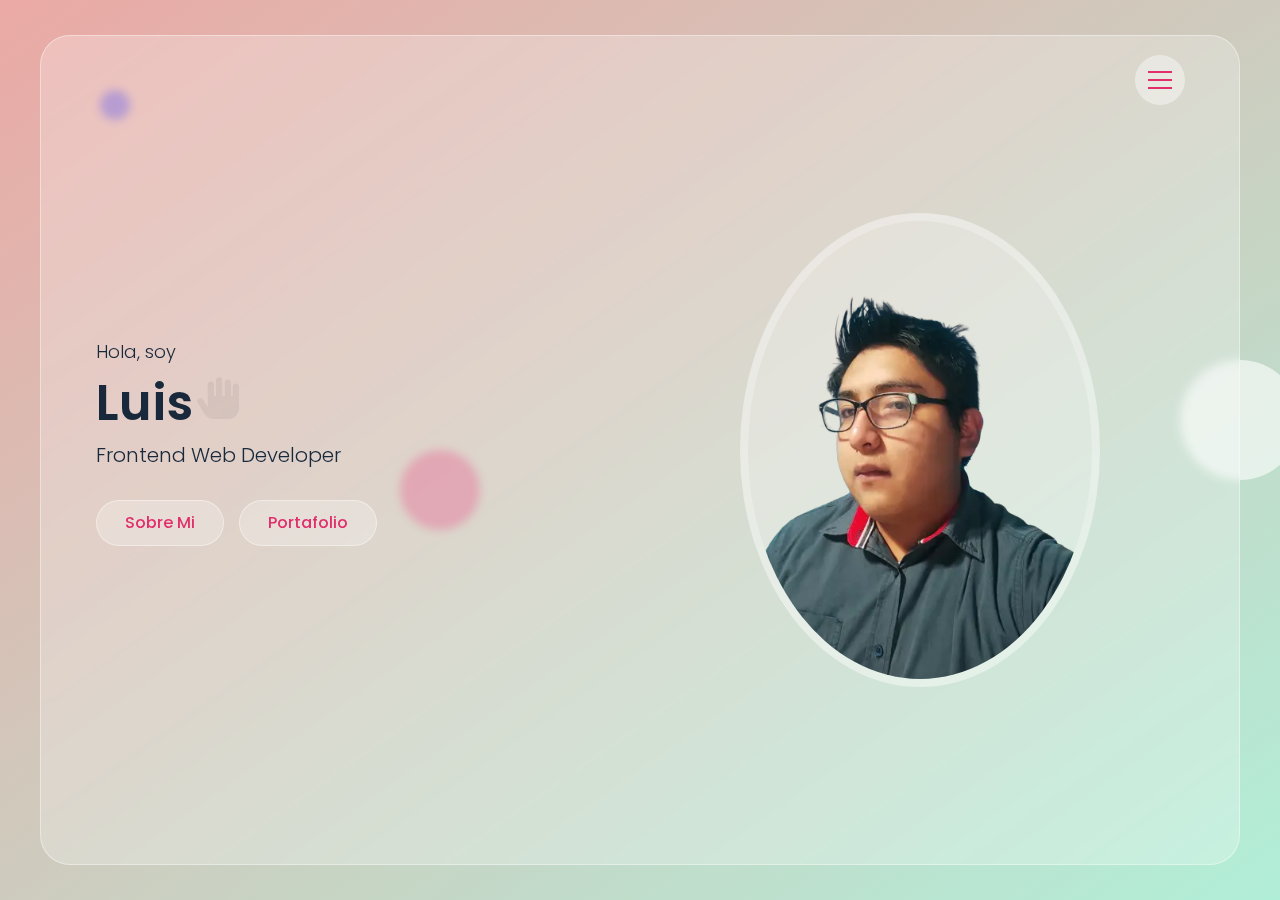
<file: Index.html>
<!DOCTYPE html>
<html lang="es">
  <head>
    <meta charset="UTF-8" />
    <meta http-equiv="X-UA-Compatible" content="IE=edge,chrome=1" />
    <meta name="viewport" content="width=device-width,initial-scale=1" />
    <meta name="description" content="Este es mi portafolio web aquí colocare todos los proyectos que realice de forma personal como laboral puedes ingresar y si te interesan alguno puedes contactarme ">
    <meta name="keywords" content="Diseño web">
    <meta name="languaje" content="spanish">
    <meta name="copyright" content="Luis Angel Apolinar Rufino">
    <meta name="autor" content="Luis Angel Apolinar Rufino" >
    <meta name="audience" content="all">
    <meta name="robots" content="index,all,follow">
    <title>Mi portafolio web, entra y conoce mi trabajo, se que te va a gustar</title>
    <link rel="stylesheet" href="css/estilo.css" />
    <link rel="stylesheet" href="css/font-aweson.css" />
    <link
      href="https://unpkg.com/boxicons@2.1.1/css/boxicons.min.css"
      rel="stylesheet"
    />
    <link rel="icon" type="image/x-icon" href="img/Logo pueba.png">
  </head>
  <body>
    <div class="page-loader">
      <div></div>
      <div></div>
      <div></div>
    </div>
    <div class="bg-circles">
      <div class="circle-1"></div>
      <div class="circle-2"></div>
      <div class="circle-3"></div>
    </div>
    <div class="overlay"></div>
    <div class="main hidden">
      <header class="header">
        <div class="container">
          <div class="row flex-end">
            <button type="button" class="nav-toggler"><span></span></button>
            <nav class="nav">
              <div class="nav-inner">
                <ul>
                  <li><a href="#home" class="nav-item link-item">Inicio</a></li>
                  <li>
                    <a href="#about" class="nav-item link-item">Sobre mi</a>
                  </li>
                  <li>
                    <a href="#portfolio" class="nav-item link-item"
                      >Portafolio</a
                    >
                  </li>
                  <li>
                    <a href="#contact" class="nav-item link-item">Contacto</a>
                  </li>
                </ul>
              </div>
            </nav>
          </div>
        </div>
      </header>
      <section class="home-section align-items-center" id="home">
        <div class="container">
          <div class="row align-items-center">
            <div class="home-text">
              <p>Hola, soy</p>
              <h1>
                Luis<i
                  class="bx bxs-hand bx-tada"
                  style="color: rgba(52, 53, 53, 0.08)"
                ></i>
              </h1>
              <h2>Frontend Web developer</h2>
              <a href="#about" class="btn link-item">Sobre mi</a
              ><a href="#portfolio" class="btn link-item">Portafolio</a>
            </div>
            <div class="home-img">
              <div class="img-box">
                <img src="img/perfil.webp" alt="imagen de perfil" />
              </div>
            </div>
          </div>
        </div>
      </section>
      <section class="about-section sec-padding" id="about">
        <div class="container">
          <div class="row">
            <div class="section-title"><h2>Sobre mi</h2></div>
          </div>
          <div class="row">
            <div class="about-img">
              <div class="img-box"><img src="img/about.webp" alt="imagen sobre mi" /></div>
            </div>
            <div class="about-text">
              <p>
                He estudiado por un largo tiempo las formas de como crear una página web a través de las tecnología estandaras como Html,CSS javascript e incluso librerias paras crear increibles movimientos, 
                sigo aprendiendo a usar Wordpress y si no se como crearlo me pongo a investigarlo hasta saber.
              </p>
              <h3>Skill</h3>
              <div class="skills">
                <div class="skill-item">
                  <i class="bx bx-code-alt bx-sm"></i>Diseño web
                </div>
                <div class="skill-item">
                  <i class="bx bxl-wordpress bx-sm"></i>Diseño web con Wordpress
                </div>
                <div class="skill-item">
                  <i class="bx bx-mobile-alt bx-sm"></i>Diseño Responsive
                </div>
                <div class="skill-item">
                  <i class="bx bx-store bx-sm"></i>Ecommerce con Wordpress
                </div>
              </div>
            </div>
          </div>
        </div>
      </section>
      <section class="portfolio-section sec-padding" id="portfolio">
        <div class="container">
          <div class="row">
            <div class="section-title"><h2>Trabajos recientes</h2></div>
          </div>
          <div class="row">
            <div class="grid-row">
              <div class="portfolio-item">
                <div class="portfolio-item-thumbnail">
                  <img src="img/portfolio/Helado.webp" alt="Imagen Heladeria Nelly" />
                  <h3 class="portfolio-item-title">
                    Heladeria Nelly
                  </h3>
                  <button type="button" class="btn view-project-btn">
                    En construción
                  </button>
                  <div class="portfolio-item-details">
                    <div class="description">
                      <p>
                        Heladería Nelly es un proyecto que todavía sigue en desarollo pero se puede ingresar a observar con el link de abajo 
                      </p>
                    </div>
                    <div class="general-info">
                      <ul>
                        <li>
                       <span
                            ><a
                              href="https://nelly1.netlify.app/"
                              target="_blank"
                              >Nelly</a
                            ></span
                          >
                        </li>
                      </ul>
                    </div>
                  </div>
                </div>
              </div>
            </div>
          </div>
        </div>
      </section>
    </div>
    <section class="contact-section sec-padding" id="contact">
      <div class="container">
        <div class="row">
          <div class="section-title"><h2>Contacta me</h2></div>
        </div>
        <div class="row">
          <div class="contact-form">
            <form action="https://formsubmit.co/LuisAnge2022@outlook.es" method="POST" id="formulario" >
            >
              <div class="row">
                <div class="input-group">
                  <input
                    type="text"
                    class="input-control"
                    id="nombre"
                    name="nombre"
                    placeholder="Nombre"
                    
                 
                  />
                </div>
                <div class="input-group">
                  <input
                    type="text"
                    class="input-control"
                    id="email"
                    name="email"
                    placeholder="Correo electronico"
                    
                    
                  />
                </div>
                <div class="input-group">
                  <input
                    type="text"
                    class="input-control"
                    id="subject"
                    name="subject"
                    placeholder="subject"
                    
                  />
                </div>
                <div class="input-group">
                  <textarea
                    placeholder="Message"
                    class="input-control"
                    id="message"
                    name="message"
                  ></textarea>
                </div>
                <div class="submit-btn">
                  <button type="submit" name="submit" class="btn">
                    <input type="hidden" name="_captcha" value="false">
                    <input type="hidden" name="_next" value="https://luis-angel01.netlify.app/">
                    Enviar
                  </button>
                </div>
              </div>
            </form>
          </div>
          <div class="contact-info">
            <div class="contact-info-item">
              <h3>follow me</h3>
              <div class="social-links">
                <a href="https://www.facebook.com/" target="_blank"
                  ><i class="fab fa-facebook"></i></a
                ><a href="https://twitter.com/home" target="_blank"
                  ><i class="fab fa-twitter"></i></a
                ><a href="https://www.instagram.com/" target="_blank"
                  ><i class="fab fa-instagram"></i
                ></a>
              </div>
            </div>
          </div>
        </div>
      </div>
    </section>
    <div class="portfolio-popup">
      <div class="pp-inner">
        <div class="pp-content">
          <div class="pp-header">
            <button type="button" class="btn pp-close">
              <i class="fas fa-times"></i>
            </button>
            <div class="pp-thumbnail">
              <img src="img/portfolio/Helado.webp" class="img" alt="Portafolio web" />
            </div>
            <h3>ddddd</h3>
          </div>
          <div class="pp-body"><h1>Hola</h1></div>
        </div>
      </div>
    </div>
    <script src="js/app.js"></script>
  </body>
</html>
</file>
<file: css/estilo.css>
@import url("https://fonts.googleapis.com/css2?family=Poppins:wght@300;400;500;600;700&display=swap");
:root {
  --main--color: #e02f6b;
  --blue: #00f;
  --blue-dark: #18293c;
  --gren-yellow: #cddc39;
  --pink-ligth: #efa2b4;
  --cyan-ligth: #aef1ee;
  --white: #fff;
  --white-alpha-40: rgba(255, 255, 255, 0.4);
  --white-alpha-25: rgba(255, 255, 255, 0.25);
  --backdrop-filter-blur: blur(0.3rem);
}
* {
  box-sizing: border-box;
  padding: 0;
  margin: 0;
  outline: none;
}
:before,
:after {
  box-sizing: border-box;
}

body {
  min-height: 100vh;
  background-image: linear-gradient(
    to bottom right,
    var(--pink-ligth),
    var(--cyan-ligth)
  );
  font-size: 1rem;
  color: var(--blue-dark);
  line-height: 1.5;
  overflow-x: hidden;
  -webkit-tap-highlight-color: transparent;
  padding: 5vh 0.9375rem;
  font-family: "Poppins", sans-serif;
  font-weight: 300;
  background-attachment: fixed;
  padding: 2.1875rem 0.9375rem;
}
.body.hide-scrolling {
  overflow-y: hidden;
}
body:before {
  content: "";
  position: fixed;
  left: 0;
  top: 0;
  height: 100%;
  width: 100%;
  background-color: var(--gren-yellow);
  z-index: -1;
  opacity: 0.12;
}
a {
  text-decoration: none;
}
h1,
h2 {
  font-weight: 600;
}
h3,
h4,
h5,
h6 {
  font-weight: 500;
}
img {
  max-width: 62rem;
  vertical-align: middle;
}
ul {
  list-style: none;
}
section {
  background-color: var(--white-alpha-25);
  border: 1px solid var(--white-alpha-40);
  min-height: calc(100vh - 4.375rem);
  border-radius: 1.875rem;
  backdrop-filter: var(--backdrop-filter-blur);
  display: none;
}
section.active {
  display: block;
  animation: fadeIn 0.5s ease-in-out forwards;
}
section.fade-out {
  animation: fadeout 0.5s ease-in-out forwards;
}
.main {
  max-width: 75rem;
  margin: auto;
  transition: all 0.5s ease-in-out;
  position: relative;
}
.main.fade-out {
  opacity: 0;
}
.container {
  padding: 0 2.5rem;
  width: 100%;
}
.row {
  display: flex;
  flex-wrap: wrap;
}
.align-items-center {
  align-items: center;
}
.hidden {
  display: none !important;
}
.sec-padding {
  padding: 5.5rem 0;
}
.flex-end {
  justify-content: flex-end;
}
.section-title {
  padding: 0 0.9375rem;
  width: 100%;
  text-align: center;
}
.section-title {
  font-size: 2.5rem;
  text-transform: capitalize;
  margin-bottom: 2.5rem;
}
.btn {
  line-height: 1.5;
  background-color: var(--white-alpha-25);
  border: 1px solid var(--white-alpha-40);
  padding: 0.625rem 1.75rem;
  display: inline-block;
  border-radius: 1.875rem;
  color: var(--main--color);
  font-weight: 500;
  text-transform: capitalize;
  font-family: inherit;
  font-size: 1rem;
  cursor: pointer;
  user-select: none;
  position: relative;
  overflow: hidden;
  vertical-align: middle;
  transition: color 0.3s ease;
}
.btn:before {
  content: "";
  position: absolute;
  left: 0;
  top: 0;
  height: 100%;
  width: 0;
  background-color: var(--main--color);
  z-index: -1;
  transition: width 0.3s ease;
}
.btn:hover:before {
  width: 100%;
}
.btn:hover {
  color: var(--white);
}
@keyframes fadeIn {
  0% {
    opacity: 0;
  }
  100% {
    opacity: 1;
  }
}
@keyframes fadeout {
  0% {
    opacity: 1;
  }
  100% {
    opacity: 0;
  }
}
@keyframes zoomInOut {
  0%,
  100% {
    transform: scale(0.5);
  }
  50% {
    transform: scale(1);
  }
}
@keyframes bounceTop {
  0%,
  100% {
    transform: translateY(-3.125rem);
  }
  50% {
    transform: translateY(0rem);
  }
}
@keyframes spin {
  0% {
    transform: rotate(0deg);
  }
  100% {
    transform: rotate(360degw);
  }
}
.bg-circles {
  position: fixed;
  top: 0;
  height: 100%;
  max-width: 75rem;
  width: calc(100% - 1.875rem);
  left: 50%;
  transform: translateX(-50%);
}
.bg-circles div {
  position: absolute;
  border-radius: 50%;
}
.bg-circles .circle-1 {
  height: 1.875rem;
  width: 1.875rem;
  background-color: var(--blue);
  left: 5%;
  top: 10%;
  opacity: 0.3;
  animation: zoomInOut 8s linear infinite;
}
.bg-circles .circle-2 {
  height: 5rem;
  width: 5rem;
  background-color: var(--main--color);
  left: 30%;
  top: 50%;
  opacity: 0.4;
  animation: bounceTop 5s ease-in-out infinite;
}
.bg-circles .circle-3 {
  height: 7.5rem;
  width: 7.5rem;
  background-color: var(--white);
  top: 40%;
  right: -3.75rem;
  opacity: 0.6;
}
.bg-circles .circle-4 {
  height: 3.125rem;
  width: 3.125rem;
  background-color: var(--gren-yellow);
  top: 80%;
  left: 1.875rem;
  opacity: 0.6;
}
.overlay {
  position: fixed;
  left: 0;
  top: 0;
  height: 100%;
  width: 100%;
  z-index: 200;
  background-color: transparent;
  visibility: hidden;
}
.overlay.active {
  visibility: visible;
}
.page-loader {
  position: fixed;
  left: 0;
  top: 0;
  height: 100%;
  width: 100%;
  z-index: 999;
  background-color: var(--white-alpha-25);
  backdrop-filter: var(--white-alpha-40);
  display: flex;
  align-items: center;
  justify-content: center;
  transition: opacity 0.6s ease;
}
.page-loader .fade-out {
  opacity: 0;
}
.page-loader div {
  border: 2px solid transparent;
  position: absolute;
  border-radius: 50%;
  opacity: 0.6;
  border-top-color: transparent !important;
  border-bottom-color: transparent !important;
  animation: spin 1s linear infinite;
}
.page-loader div:nth-child(1) {
  height: 3.75rem;
  width: 3.75rem;
  border-color: var(--main--color);
}
.page-loader div:nth-child(2) {
  height: 2.813rem;
  width: 2.813rem;
  border-color: var(--blue);
  animation-duration: 1.2s;
}
.page-loader div:nth-child(3) {
  height: 1.875rem;
  width: 1.875rem;
  border-color: var(--gren-yellow);
}
.header {
  position: absolute;
  left: 0;
  top: 0;
  width: 100%;
  z-index: 1;
  padding: 1.25rem 0 0;
}
.header.active {
  position: relative;
  top: 2.1875rem;
  padding: 1.25rem 0.9375rem;
}
.header.active .container {
  max-width: 75rem;
  margin: auto;
}
.header .nav-toggler {
  width: 3.125rem;
  height: 3.125rem;
  border: none;
  cursor: pointer;
  border-radius: 50%;
  background-color: var(--white-alpha-25);
  background-color: var(--white-alpha-40);
  display: flex;
  align-items: center;
  justify-content: center;
  margin: 0 0.9375rem;
  z-index: 1;
  transition: opacity 0.5s ease-in-out;
}
.header .nav-toggler.hide {
  opacity: 0;
  transition: none;
}
.header .nav-toggler span {
  height: 0.125rem;
  width: 1.5rem;
  background-color: var(--main--color);
  position: relative;
  transition: background-color 0.3s ease;
}
.header.active .nav-toggler span {
  background-color: transparent;
}
.header .nav-toggler span:before,
.header .nav-toggler span:after {
  content: "";
  position: absolute;
  top: 0;
  width: 100%;
  height: 100%;
  background-color: var(--main--color);
  transition: all 0.3s ease;
}
.header .nav-toggler span:before {
  left: 0;
  transform: translateY(-0.5rem);
}
.header .nav-toggler span:after {
  right: 0;
  transform: translateY(0.5rem);
}
.header.active .nav-toggler span:before {
  transform: rotate(45deg);
}
.header.active .nav-toggler span:after {
  transform: rotate(-45deg);
}
.header:not(.active) .nav-toggler:hover span:before,
.header:not(.active) .nav-toggler:hover span:after {
  width: 50%;
}
.header .nav {
  position: fixed;
  left: 0;
  top: 0;
  height: 100%;
  width: 100%;
  padding: 2.1875rem 0.9375rem;
  overflow-y: auto;
  visibility: hidden;
}
.header.active .nav {
  visibility: visible;
}
.header .nav-inner {
  min-width: calc(100vh -4.375rem);
  max-width: 75rem;
  margin: auto;
  background-color: var(--white-alpha-25);
  border: 1px solid var(--white-alpha-40);
  backdrop-filter: var(--backdrop-filter-blur);
  padding: 3.125rem 0;
  border-radius: 1.875rem;
  display: flex;
  align-items: center;
  justify-content: center;
  opacity: 0;
  transition: all 0.5s ease;
}
.header.active .nav-inner {
  opacity: 1;
}
.header .nav-inner ul li {
  text-align: center;
}
.header .nav-inner ul li a {
  font-size: 2.5rem;
  text-transform: capitalize;
  color: var(--blue-dark);
  display: block;
  font-weight: 500;
  padding: 0.5rem 0.9375rem;
  transition: color 0.3s;
  position: relative;
}
.header .nav-inner ul li a:before {
  content: "";
  position: absolute;
  right: 0;
  bottom: 0;
  height: 50%;
  width: 0;
  background-color: var(--white-alpha-25);
  z-index: -1;
  transition: width 0.5s ease;
}
.header .nav-inner ul li a:hover:before {
  width: 100%;
}
.header .nav-inner ul li a:hover {
  color: var(--main--color);
}
.home-section {
  padding: 7.5rem 0;
}
.home-section.active {
  display: flex;
}
.home-text,
.home-img {
  width: 50%;
  padding: 0.9375rem;
}
.home-text p {
  font-size: 1.125rem;
}
.home-text h1 {
  font-size: 3.125rem;
  text-transform: capitalize;
}
.home-text h2 {
  font-size: 1.25rem;
  text-transform: capitalize;
  font-weight: 300;
  margin: 0 0 1.875rem;
}
.home-text .btn {
  margin: 0 0.9375rem 0.9375rem 0;
}
.home-img .img-box {
  max-width: 22.5rem;
  background-color: var(--white-alpha-25);
  border-radius: 50%;
  border: 0.5rem solid var(--white-alpha-25);
  margin: auto;
}
.home-img .img-box img {
  width: 100%;
  border-radius: 50%;
}
.about-img {
  width: 40%;
  padding: 0 0.9375rem;
}
.about-text {
  width: 60%;
  padding: 0 0.9375rem;
}
.about-img .img-box {
  background-color: var(--white-alpha-25);
  max-width: 23.75rem;
  border: 1px solid var(--white-alpha-40);
  margin: auto;
  border-radius: 0.625rem;
}
.about-img .img-box img {
  width: 100%;
}
.about-text h3 {
  text-transform: capitalize;
  font-size: 1.25rem;
  margin: 1.25rem 0;
}
.about-text .skills {
  display: flex;
  flex-wrap: wrap;
}
.about-text .skill-item {
  background-color: var(--white-alpha-25);
  border: 1px solid var(--white-alpha-40);
  padding: 0.3125rem 0.9375rem;
  margin: 0 0.625rem 0.625rem 0;
  text-transform: capitalize;
  border-radius: 1.25rem;
}
.grid-row {
  display: grid;
  grid-template-columns: repeat(3, 1fr);
}
.portfolio-section {
  padding-bottom: 3.125rem;
}
.portfolio-item {
  margin: 0 0.9375rem 1.875rem;
}
.portfolio-item-thumbnail {
  padding: 0.625rem;
  background-color: var(--white-alpha-25);
  background-color: var(--white-alpha-40);
  border-radius: 0.625rem;
}
.portfolio-item-thumbnail img {
  width: 100%;
  border-radius: 0.625rem;
}
.portfolio-item h3 {
  font-size: 1.25rem;
  text-transform: capitalize;
  margin: 1.25rem 0;
}
.portfolio-item-details {
  display: none;
}
.portfolio-popup {
  position: fixed;
  left: 0;
  top: 0;
  height: 100%;
  width: 100%;
  z-index: 200;
  visibility: hidden;
}
.portfolio-popup.open {
  visibility: visible;
  overflow-y: auto;
}
.pp-inner {
  min-height: 100vh;
  padding: 2.5rem 0.9375rem;
  display: flex;
  align-items: center;
  justify-content: center;
}
.pp-content {
  background-color: var(--white-alpha-25);
  padding: 1.875rem;
  border-radius: 1.875rem;
  max-width: 66.25rem;
  width: 100%;
  border: 1px solid var(--white-alpha-40);
  backdrop-filter: var(--backdrop-filter-blur);
  opacity: 0;
  transform: scale(0.9);
}
.portfolio-popup.open .pp-content {
  opacity: 1;
  transform: scale(1);
  transition: all 0.5s ease;
}
.pp-header {
  position: relative;
}
.pp-header .btn {
  height: 2.5rem;
  width: 2.5rem;
  padding: 0;
  display: flex;
  align-items: center;
  justify-content: center;
  position: absolute;
  right: -2.5rem;
  top: -2.5rem;
}
.pp-thumbnail img {
  border-radius: 0.625rem;
}
.pp-header h3 {
  font-size: 1.5625rem;
  text-transform: capitalize;
  margin: 1.25rem 0 0.9375rem;
}
.pp-body .description {
  margin-bottom: 1.25rem;
}
.pp-body .general-info li {
  margin-bottom: 0.625rem;
  font-weight: 500;
  text-transform: capitalize;
}
.pp-body .general-info li span {
  font-family: 300;
}
.pp-body .general-info li a {
  text-transform: lowercase;
  color: var(--main--color);
}
.contact-form,
.contact-info {
  width: 50%;
  padding: 0 0.9375rem;
}
.contact-form .input-group {
  width: 100%;
  margin-bottom: 1.875rem;
}
.contact-form .input-control::placeholder {
  color: var(--blue-dark);
  opacity: 0.8;
  font-weight: 300;
}
.contact-form .input-control {
  display: block;
  width: 100%;
  height: 3.125rem;
  border-radius: 1.5625rem;
  border: none;
  font-family: inherit;
  font-weight: 400;
  font-size: 1rem;
  background-color: var(--white-alpha-25);
  padding: 0 1.25rem;
  color: var(--blue-dark);
  border: 1px solid transparent;
  transition: border-color 0.3s ease;
}
.contact-form .input-control:focus {
  border-color: var(--white-alpha-40);
}
.contact-form textarea.input-control {
  height: 7.5rem;
  resize: none;
  padding-top: 0.9375rem;
}
.contact-info-item {
  margin: 0 0 1.875rem;
  padding: 0 0 0 1.25rem;
}
.contact-info-item h3 {
  font-size: 1.25rem;
  text-transform: capitalize;
}
.contact-info-item .social-links a {
  display: inline-flex;
  align-items: center;
  justify-content: center;
  height: 2.5rem;
  width: 2.5rem;
  background-color: var(--white-alpha-25);
  border: 1px solid --white-alpha-40;
  color: var(--main--color);
  border-radius: 50%;
  margin: 0.375rem 0.25rem 0 0;
  transition: all 0.3s ease;
}
.contact-info-item .social-links a:hover {
  color: var(--white);
  background-color: var(--main--color);
}
@media (max-width: 991px) {
  .container {
    padding: 0;
  }
  .home-text,
  .home-img {
    width: 100%;
  }
  .home-text {
    text-align: center;
  }
  .home-img {
    order: -1;
  }
  .home-img .img-box {
    max-width: 18.75rem;
  }
  .home-text .btn {
    margin: 0 0.438rem 0.938rem;
  }
  .grid-row {
    grid-template-columns: repeat(2, 1fr);
  }
  .img {
    max-width: 42rem;
  }
}
@media (max-width: 767px) {
  .contact-form,
  .contact-info,
  .about-img,
  .about-text {
    width: 100%;
  }
  .about-text {
    margin-top: 1.875rem;
  }
  .grid-row {
    grid-template-columns: repeat(1, 1fr);
  }
  .pp-inner {
    padding: 1.875rem;
  }
  .contact-info {
    order: -1;
    margin-bottom: 0.938rem;
  }
  .contact-info-item {
    padding: 0;
  }
  .img {
    max-width: 16rem;
  }
}
@media (max-width: 575px) {
  .section-title h2,
  .header .nav-inner ul li a {
    font-size: 2.188rem;
  }
  .home-text h1 {
    font-size: 1.875rem;
  }
  .home-text h2 {
    font-size: 1.125rem;
  }
  .pp-header h3 {
    font-size: 1.25rem;
  }
}
</file>
